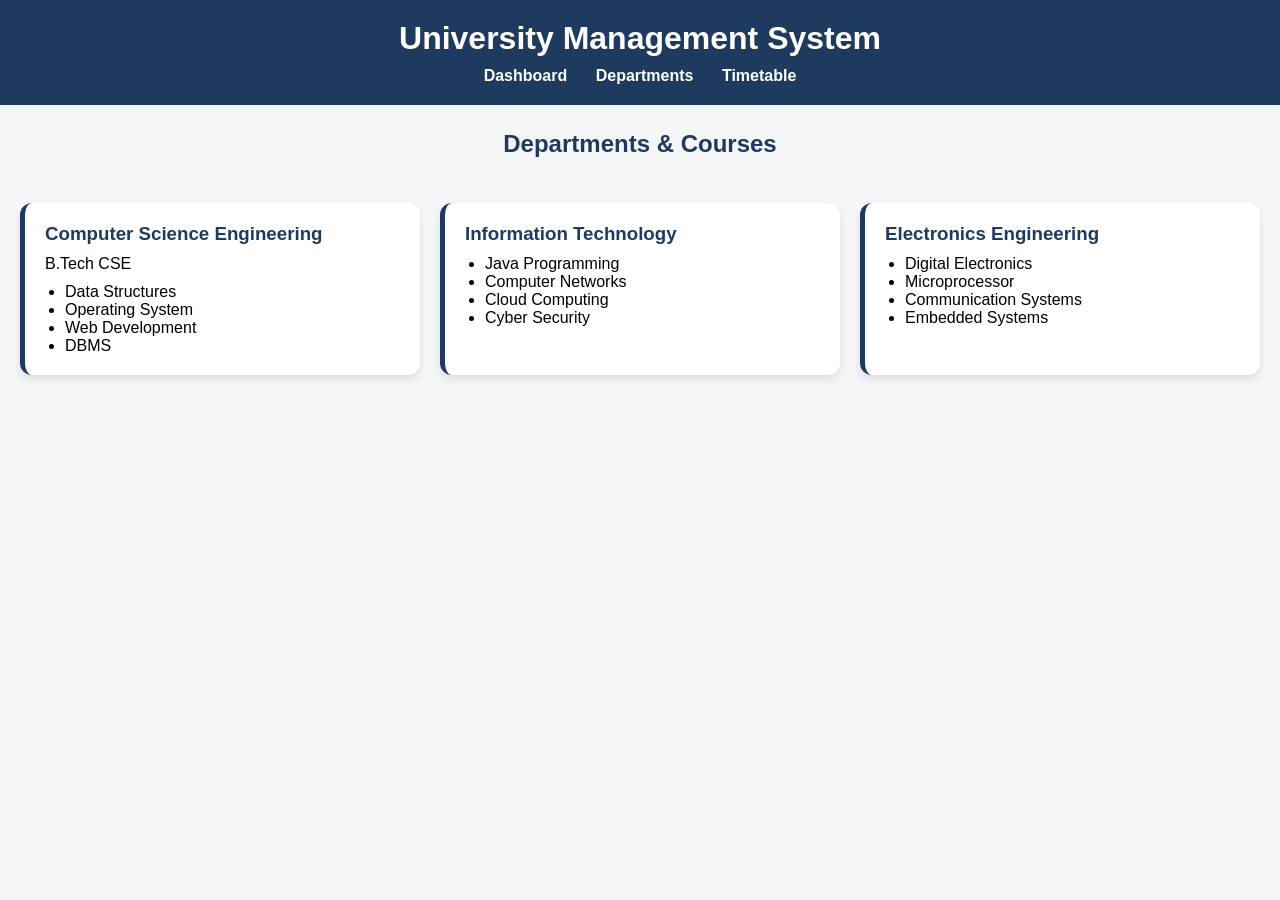
<file: department.html>
<!DOCTYPE html>
<html lang="en">
<head>
<meta charset="UTF-8">
<meta name="viewport" content="width=device-width, initial-scale=1.0">
<title>Departments & Courses - UMS</title>
<link rel="stylesheet" href="style.css">
</head>

<body>

<header>
<h1>University Management System</h1>

<nav>
<a href="index.html">Dashboard</a>
<a href="department.html">Departments</a>
<a href="timetable.html">Timetable</a>
</nav>

</header>

<main>

<h2>Departments & Courses</h2>

<div class="card-container">

<div class="student-card">
<h3>Computer Science Engineering</h3>
<p>B.Tech CSE</p>

<ul>
<li>Data Structures</li>
<li>Operating System</li>
<li>Web Development</li>
<li>DBMS</li>
</ul>
</div>

<div class="student-card">
<h3>Information Technology</h3>

<ul>
<li>Java Programming</li>
<li>Computer Networks</li>
<li>Cloud Computing</li>
<li>Cyber Security</li>
</ul>
</div>

<div class="student-card">
<h3>Electronics Engineering</h3>

<ul>
<li>Digital Electronics</li>
<li>Microprocessor</li>
<li>Communication Systems</li>
<li>Embedded Systems</li>
</ul>
</div>

</div>

</main>

</body>
</html>
</file>
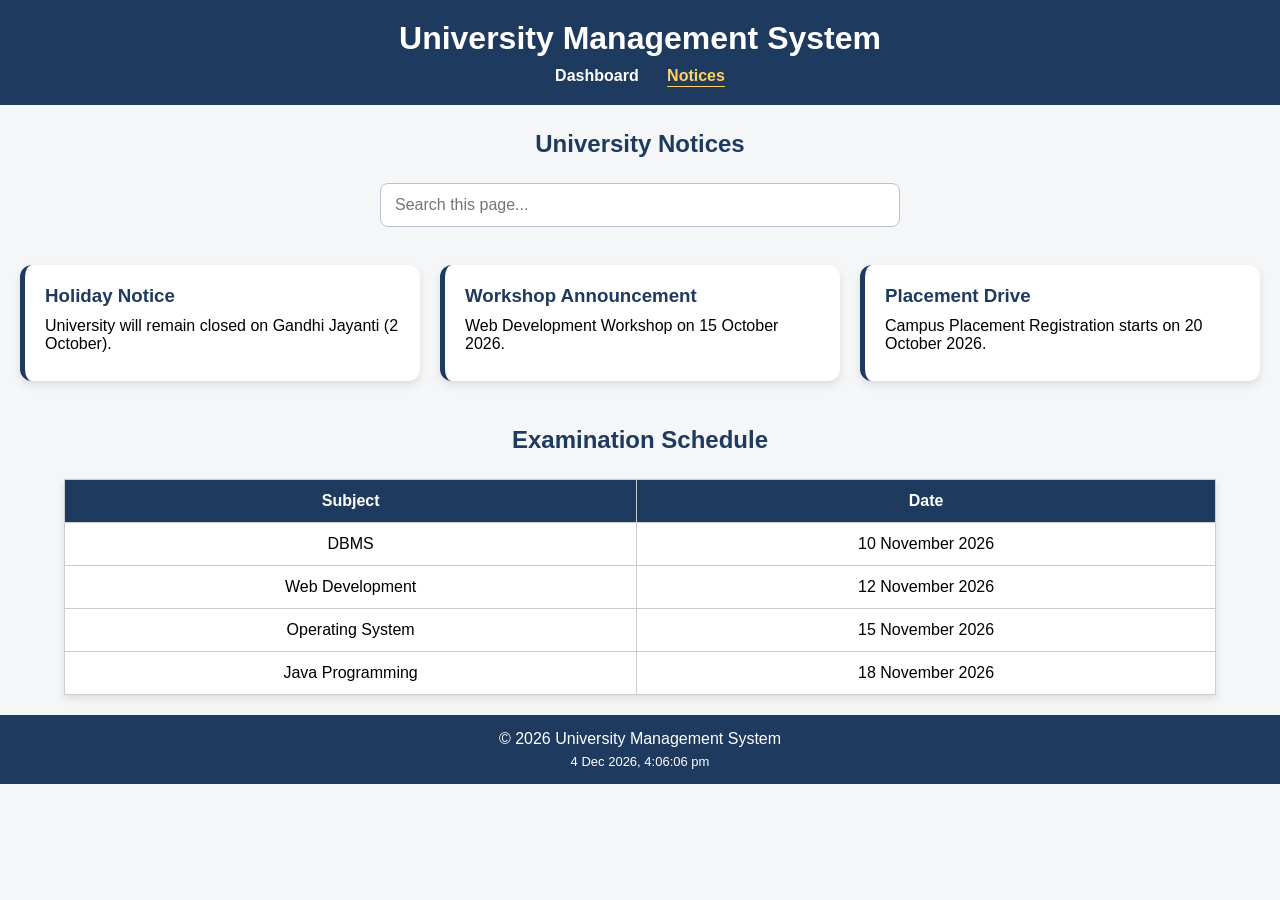
<file: notices.html>
<!DOCTYPE html>
<html lang="en">
<head>
<meta charset="UTF-8">
<meta name="viewport" content="width=device-width, initial-scale=1.0">
<title>Notices & Examination - UMS</title>
<link rel="stylesheet" href="style.css">
</head>

<body>

<header>
<h1>University Management System</h1>

<nav>
<a href="index.html">Dashboard</a>
<a href="notices.html">Notices</a>
</nav>

</header>

<main>

<h2>University Notices</h2>

<div class="card-container">

<div class="student-card">
<h3>Holiday Notice</h3>
<p>University will remain closed on Gandhi Jayanti (2 October).</p>
</div>

<div class="student-card">
<h3>Workshop Announcement</h3>
<p>Web Development Workshop on 15 October 2026.</p>
</div>

<div class="student-card">
<h3>Placement Drive</h3>
<p>Campus Placement Registration starts on 20 October 2026.</p>
</div>

</div>

<h2>Examination Schedule</h2>

<table>

<tr>
<th>Subject</th>
<th>Date</th>
</tr>

<tr>
<td>DBMS</td>
<td>10 November 2026</td>
</tr>

<tr>
<td>Web Development</td>
<td>12 November 2026</td>
</tr>

<tr>
<td>Operating System</td>
<td>15 November 2026</td>
</tr>

<tr>
<td>Java Programming</td>
<td>18 November 2026</td>
</tr>

</table>

</main>

<footer>
<p>© 2026 University Management System</p>
</footer>

    <script src="app.js"></script>
</body>
</html>
</file>
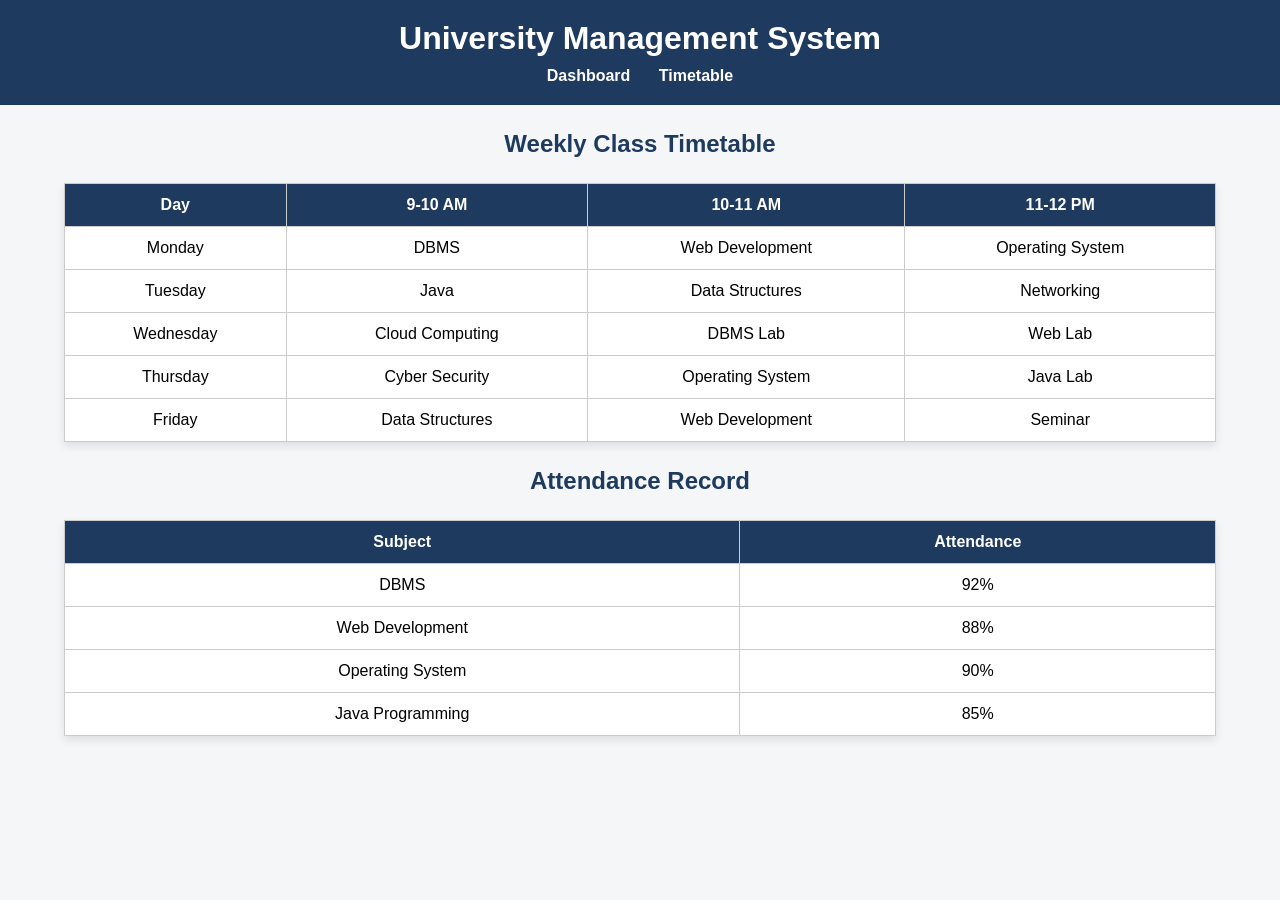
<file: timetable.html>
<!DOCTYPE html>
<html lang="en">
<head>
<meta charset="UTF-8">
<meta name="viewport" content="width=device-width, initial-scale=1.0">
<title>Timetable & Attendance - UMS</title>
<link rel="stylesheet" href="style.css">
</head>

<body>

<header>
<h1>University Management System</h1>

<nav>
<a href="index.html">Dashboard</a>
<a href="timetable.html">Timetable</a>
</nav>

</header>

<main>

<h2>Weekly Class Timetable</h2>

<table>

<tr>
<th>Day</th>
<th>9-10 AM</th>
<th>10-11 AM</th>
<th>11-12 PM</th>
</tr>

<tr>
<td>Monday</td>
<td>DBMS</td>
<td>Web Development</td>
<td>Operating System</td>
</tr>

<tr>
<td>Tuesday</td>
<td>Java</td>
<td>Data Structures</td>
<td>Networking</td>
</tr>

<tr>
<td>Wednesday</td>
<td>Cloud Computing</td>
<td>DBMS Lab</td>
<td>Web Lab</td>
</tr>

<tr>
<td>Thursday</td>
<td>Cyber Security</td>
<td>Operating System</td>
<td>Java Lab</td>
</tr>

<tr>
<td>Friday</td>
<td>Data Structures</td>
<td>Web Development</td>
<td>Seminar</td>
</tr>

</table>

<h2>Attendance Record</h2>

<table>

<tr>
<th>Subject</th>
<th>Attendance</th>
</tr>

<tr>
<td>DBMS</td>
<td>92%</td>
</tr>

<tr>
<td>Web Development</td>
<td>88%</td>
</tr>

<tr>
<td>Operating System</td>
<td>90%</td>
</tr>

<tr>
<td>Java Programming</td>
<td>85%</td>
</tr>

</table>

</main>

</body>
</html>
</file>
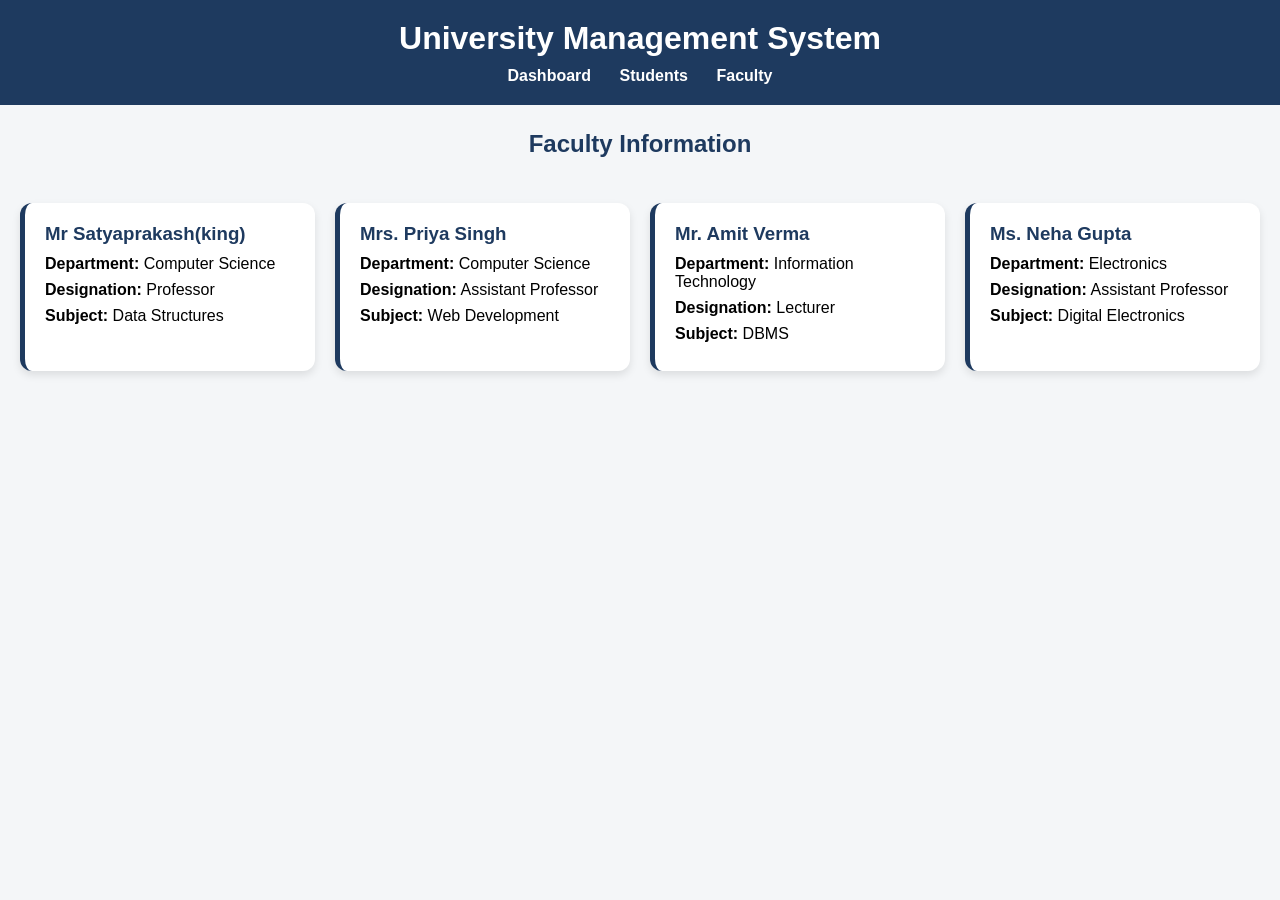
<file: frontend/html/faculty.html>
<!DOCTYPE html>
<html lang="en">
<head>
<meta charset="UTF-8">
<meta name="viewport" content="width=device-width, initial-scale=1.0">
<title>Faculty Information - UMS</title>
<link rel="stylesheet" href="../css/style.css">
</head>

<body>

<header>
<h1>University Management System</h1>

<nav>
<a href="index.html">Dashboard</a>
<a href="student.html">Students</a>
<a href="faculty.html">Faculty</a>
</nav>

</header>

<main>

<h2>Faculty Information</h2>

<div class="card-container">

<div class="student-card">
<h3>Mr Satyaprakash(king)</h3>
<p><strong>Department:</strong> Computer Science</p>
<p><strong>Designation:</strong> Professor</p>
<p><strong>Subject:</strong> Data Structures</p>
</div>

<div class="student-card">
<h3>Mrs. Priya Singh</h3>
<p><strong>Department:</strong> Computer Science</p>
<p><strong>Designation:</strong> Assistant Professor</p>
<p><strong>Subject:</strong> Web Development</p>
</div>

<div class="student-card">
<h3>Mr. Amit Verma</h3>
<p><strong>Department:</strong> Information Technology</p>
<p><strong>Designation:</strong> Lecturer</p>
<p><strong>Subject:</strong> DBMS</p>
</div>

<div class="student-card">
<h3>Ms. Neha Gupta</h3>
<p><strong>Department:</strong> Electronics</p>
<p><strong>Designation:</strong> Assistant Professor</p>
<p><strong>Subject:</strong> Digital Electronics</p>
</div>

</div>

</main>

</body>
</html>
</file>
<file: style.css>
*{
    margin:0;
    padding:0;
    box-sizing:border-box;
}

body{
    font-family:Arial, sans-serif;
    background:#f4f6f8;
}

header{
    background:#1e3a5f;
    color:white;
    text-align:center;
    padding:20px;
}

nav{
    margin-top:10px;
}

nav a{
    color:white;
    text-decoration:none;
    margin:0 12px;
    font-weight:bold;
}

nav a:hover{
    text-decoration:underline;
}

.hero{
    background:white;
    margin:20px;
    padding:30px;
    border-radius:12px;
    text-align:center;
    box-shadow:0 4px 8px rgba(0,0,0,0.1);
}

h2{
    text-align:center;
    color:#1e3a5f;
    margin:25px 0;
}

.card-container{
    display:grid;
    grid-template-columns:repeat(auto-fit,minmax(250px,1fr));
    gap:20px;
    padding:20px;
}

.card,
.student-card{
    background:white;
    padding:20px;
    border-radius:12px;
    border-left:5px solid #1e3a5f;
    box-shadow:0 4px 8px rgba(0,0,0,0.1);
}

.card h3,
.student-card h3{
    color:#1e3a5f;
    margin-bottom:10px;
}

.card p,
.student-card p{
    margin:8px 0;
    font-size:16px;
}

.student-card ul{
    margin-left:20px;
    margin-top:10px;
}

table{
    width:90%;
    margin:20px auto;
    border-collapse:collapse;
    background:white;
    box-shadow:0 4px 8px rgba(0,0,0,0.1);
}

table th,
table td{
    border:1px solid #ccc;
    padding:12px;
    text-align:center;
}

table th{
    background:#1e3a5f;
    color:white;
}

footer{
    background:#1e3a5f;
    color:white;
    text-align:center;
    padding:15px;
    margin-top:20px;
}

@media (max-width:600px){

nav a{
    display:block;
    margin:8px 0;
}

.card-container{
    grid-template-columns:1fr;
}

table{
    font-size:14px;
}

}

/* JavaScript-enhanced interface */
nav a.active {
    text-decoration: underline;
    text-underline-offset: 5px;
    color: #ffd166;
}
.ums-search-wrap {
    width: min(520px, calc(100% - 40px));
    margin: 18px auto;
}
.ums-search {
    width: 100%;
    padding: 12px 14px;
    border: 1px solid #b8c4d1;
    border-radius: 8px;
    font-size: 16px;
    outline: none;
}
.ums-search:focus {
    border-color: #1e3a5f;
    box-shadow: 0 0 0 3px rgba(30,58,95,.12);
}
.ums-clock {
    display: block;
    margin-top: 6px;
    font-size: 13px;
}
.clickable-card {
    cursor: pointer;
    transition: transform .2s ease, box-shadow .2s ease;
}
.clickable-card:hover, .clickable-card:focus {
    transform: translateY(-4px);
    box-shadow: 0 7px 16px rgba(0,0,0,.15);
    outline: 2px solid #1e3a5f;
    outline-offset: 2px;
}
[hidden] {
    display: none !important;
}
</file>
<file: frontend/css/style.css>
*{
    margin:0;
    padding:0;
    box-sizing:border-box;
}

body{
    font-family:Arial, sans-serif;
    background:#f4f6f8;
}

header{
    background:#1e3a5f;
    color:white;
    text-align:center;
    padding:20px;
}

nav{
    margin-top:10px;
}

nav a{
    color:white;
    text-decoration:none;
    margin:0 12px;
    font-weight:bold;
}

nav a:hover{
    text-decoration:underline;
}

.hero{
    background:white;
    margin:20px;
    padding:30px;
    border-radius:12px;
    text-align:center;
    box-shadow:0 4px 8px rgba(0,0,0,0.1);
}

h2{
    text-align:center;
    color:#1e3a5f;
    margin:25px 0;
}

.card-container{
    display:grid;
    grid-template-columns:repeat(auto-fit,minmax(250px,1fr));
    gap:20px;
    padding:20px;
}

.card,
.student-card{
    background:white;
    padding:20px;
    border-radius:12px;
    border-left:5px solid #1e3a5f;
    box-shadow:0 4px 8px rgba(0,0,0,0.1);
}

.card h3,
.student-card h3{
    color:#1e3a5f;
    margin-bottom:10px;
}

.card p,
.student-card p{
    margin:8px 0;
    font-size:16px;
}

.student-card ul{
    margin-left:20px;
    margin-top:10px;
}

table{
    width:90%;
    margin:20px auto;
    border-collapse:collapse;
    background:white;
    box-shadow:0 4px 8px rgba(0,0,0,0.1);
}

table th,
table td{
    border:1px solid #ccc;
    padding:12px;
    text-align:center;
}

table th{
    background:#1e3a5f;
    color:white;
}

footer{
    background:#1e3a5f;
    color:white;
    text-align:center;
    padding:15px;
    margin-top:20px;
}

@media (max-width:600px){

nav a{
    display:block;
    margin:8px 0;
}

.card-container{
    grid-template-columns:1fr;
}

table{
    font-size:14px;
}

}
</file>
